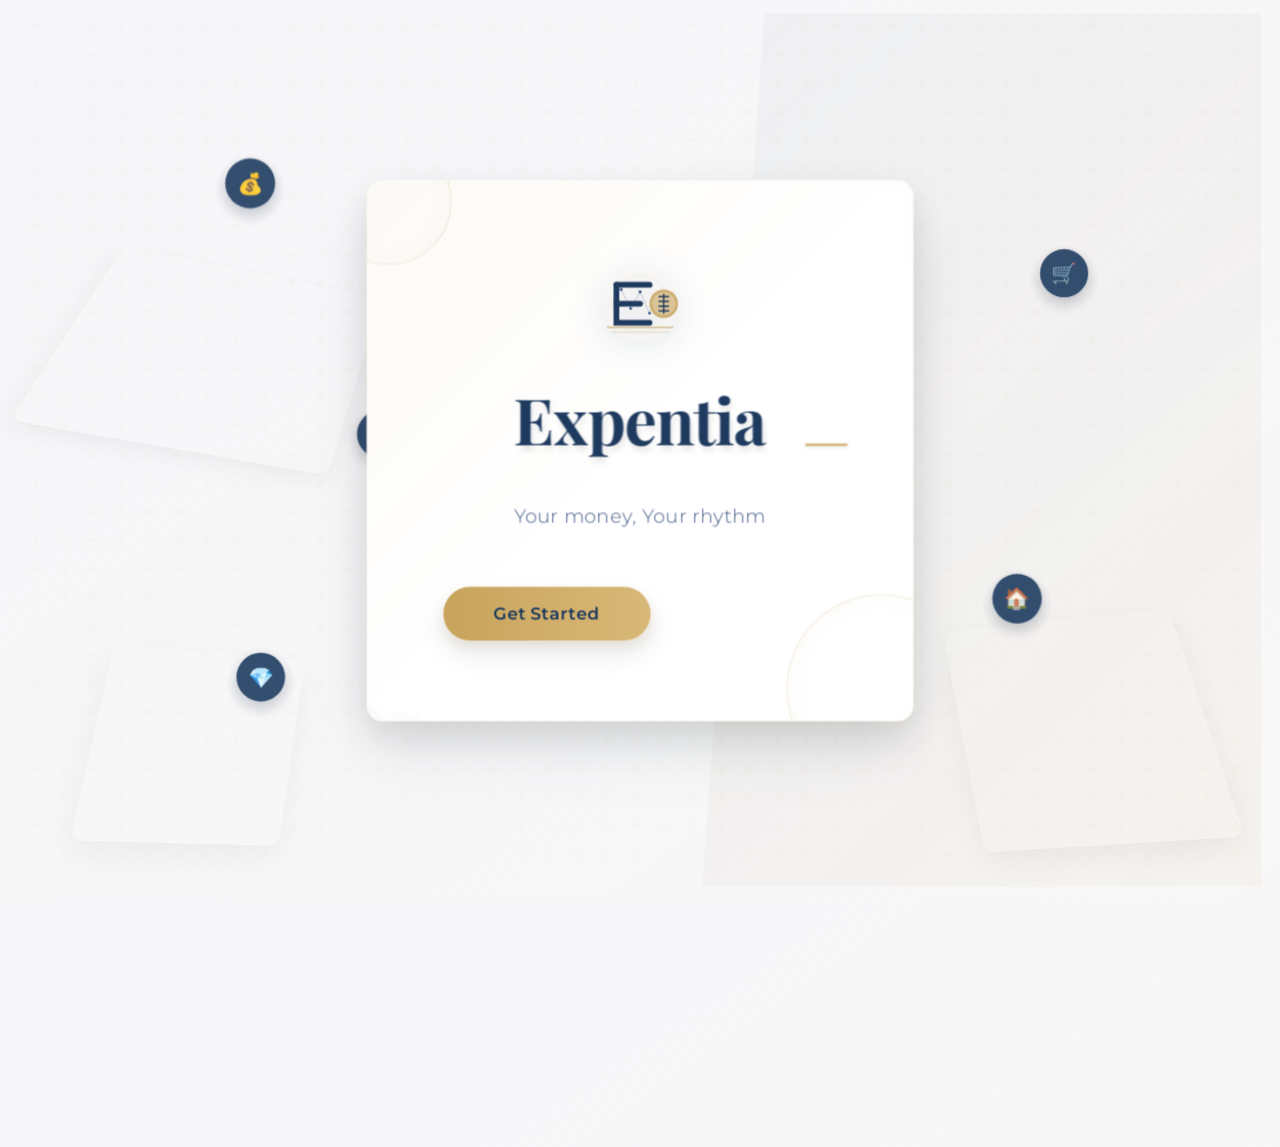
<file: templates/index.html>
<!DOCTYPE html>
<html lang="en">
<head>
    <meta charset="UTF-8">
    <meta name="viewport" content="width=device-width, initial-scale=1.0">
    <title>Expentia - Expense Tracker</title>
    <link href="https://fonts.googleapis.com/css2?family=Playfair+Display:wght@400;500;700&family=Montserrat:wght@300;400;500;600&display=swap" rel="stylesheet">
    <style>
        :root {
            --primary-color: #1e3a5f;
            --secondary-color: #304a7d;
            --accent-color: #c8a45c;
            --text-color: #333333;
            --text-light: #ffffff;
            --background-color: #f9f8f6;
            --card-bg: #ffffff;
            --shadow: 0 15px 40px rgba(0, 0, 0, 0.1);
        }
        
        * {
            margin: 0;
            padding: 0;
            box-sizing: border-box;
        }
        
        body {
            font-family: 'Montserrat', sans-serif;
            background-color: var(--background-color);
            background-image: linear-gradient(to bottom right, rgba(245, 245, 250, 0.8), rgba(245, 245, 250, 0.2));
            height: 100vh;
            color: var(--text-color);
            overflow: hidden;
            position: relative;
            perspective: 1000px;
        }
        
        /* Enhanced 3D background elements */
        .background-pattern {
            position: absolute;
            width: 100%;
            height: 100%;
            top: 0;
            left: 0;
            background-image: url("data:image/svg+xml,%3Csvg width='60' height='60' viewBox='0 0 60 60' xmlns='http://www.w3.org/2000/svg'%3E%3Cg fill='none' fill-rule='evenodd'%3E%3Cg fill='%23c8a45c' fill-opacity='0.05'%3E%3Cpath d='M36 34v-4h-2v4h-4v2h4v4h2v-4h4v-2h-4zm0-30V0h-2v4h-4v2h4v4h2V6h4V4h-4zM6 34v-4H4v4H0v2h4v4h2v-4h4v-2H6zM6 4V0H4v4H0v2h4v4h2V6h4V4H6z'/%3E%3C/g%3E%3C/g%3E%3C/svg%3E");
            opacity: 0.6;
            transform: translateZ(-50px);
        }
        
        /* 3D floating planes */
        .floating-plane {
            position: absolute;
            border-radius: 12px;
            background: rgba(255, 255, 255, 0.05);
            border: 1px solid rgba(255, 255, 255, 0.1);
            transform-style: preserve-3d;
            box-shadow: 0 10px 30px rgba(0, 0, 0, 0.05);
            animation: float 15s infinite ease-in-out;
        }
        
        .plane-1 {
            width: 300px;
            height: 300px;
            top: 10%;
            left: 5%;
            animation-delay: 0s;
            transform: rotateX(45deg) rotateY(15deg) translateZ(-150px);
        }
        
        .plane-2 {
            width: 250px;
            height: 250px;
            bottom: 10%;
            right: 5%;
            animation-delay: 2s;
            transform: rotateX(35deg) rotateY(-15deg) translateZ(-120px);
        }
        
        .plane-3 {
            width: 200px;
            height: 200px;
            top: 70%;
            left: 8%;
            animation-delay: 1s;
            transform: rotateX(25deg) rotateY(25deg) translateZ(-100px);
        }
        
        /* Enhanced accent element */
        .accent-element {
            position: absolute;
            width: 50%;
            height: 100%;
            right: 0;
            top: 0;
            background: linear-gradient(135deg, rgba(30, 58, 95, 0.03) 0%, rgba(200, 164, 92, 0.05) 100%);
            clip-path: polygon(20% 0%, 100% 0%, 100% 100%, 10% 100%);
            transform: translateZ(-30px);
        }
        
        .container {
            position: relative;
            height: 100vh;
            display: flex;
            justify-content: center;
            align-items: center;
            z-index: 2;
            padding: 0 20px;
            transform-style: preserve-3d;
        }
        
        /* Enhanced 3D card styles */
        .card {
            background: var(--card-bg);
            border-radius: 16px;
            box-shadow: 
                0 15px 40px rgba(0, 0, 0, 0.1),
                0 30px 60px rgba(30, 58, 95, 0.08),
                0 8px 16px rgba(200, 164, 92, 0.05);
            padding: 4.5rem;
            max-width: 520px;
            width: 90%;
            position: relative;
            transition: all 0.5s cubic-bezier(0.165, 0.84, 0.44, 1);
            overflow: hidden;
            border: 1px solid rgba(200, 164, 92, 0.1);
            transform-style: preserve-3d;
            transform: translateZ(50px);
        }
        
        .card::before {
            content: '';
            position: absolute;
            top: 0;
            left: 0;
            width: 100%;
            height: 100%;
            background: linear-gradient(135deg, rgba(200, 164, 92, 0.05) 0%, rgba(255, 255, 255, 0) 50%);
            z-index: -1;
        }
        
        /* Card 3D hover effect */
        .card:hover {
            transform: translateY(-10px) translateZ(60px) scale(1.02);
            box-shadow: 
                0 25px 50px rgba(0, 0, 0, 0.15),
                0 40px 80px rgba(30, 58, 95, 0.1),
                0 15px 25px rgba(200, 164, 92, 0.07);
        }
        
        .logo-container {
            margin-bottom: 2.5rem;
            position: relative;
            display: flex;
            align-items: center;
            flex-direction: column;
            transform-style: preserve-3d;
        }
        
        /* Enhanced SVG Logo styles with 3D effect */
        .svg-logo {
            width: 180px;
            margin-bottom: 1.5rem;
            display: block;
            filter: drop-shadow(0 8px 16px rgba(30, 58, 95, 0.15));
            transform: translateZ(20px);
            transition: all 0.3s ease;
        }
        
        .svg-logo:hover {
            transform: translateZ(30px) scale(1.05);
            filter: drop-shadow(0 10px 20px rgba(30, 58, 95, 0.25));
        }
        
        .logo {
            font-family: 'Playfair Display', serif;
            font-size: 3.8rem;
            font-weight: 700;
            color: var(--primary-color);
            letter-spacing: -1px;
            position: relative;
            display: inline-block;
            transform: translateZ(15px);
            text-shadow: 2px 4px 6px rgba(0, 0, 0, 0.1);
        }
        
        .logo-accent {
            position: absolute;
            width: 40px;
            height: 2px;
            background: var(--accent-color);
            bottom: 15px;
            right: -10px;
            transform: translateZ(5px);
            box-shadow: 0 2px 4px rgba(0, 0, 0, 0.1);
        }
        
        .tagline {
            font-size: 1.15rem;
            font-weight: 300;
            margin-bottom: 3.5rem;
            color: var(--secondary-color);
            letter-spacing: 0.5px;
            transform: translateZ(10px);
            text-align: center;
            opacity: 0.9;
        }
        
        /* Enhanced 3D button */
        .btn {
            display: inline-block;
            background: linear-gradient(to right, var(--accent-color), #d9b978);
            color: var(--primary-color);
            padding: 16px 48px;
            border-radius: 30px;
            text-decoration: none;
            font-weight: 600;
            letter-spacing: 0.5px;
            box-shadow: 
                0 6px 12px rgba(200, 164, 92, 0.2),
                0 12px 24px rgba(30, 58, 95, 0.1);
            transition: all 0.3s cubic-bezier(0.175, 0.885, 0.32, 1.275);
            border: none;
            outline: none;
            transform: translateZ(25px);
            position: relative;
            overflow: hidden;
        }
        
        .btn::before {
            content: '';
            position: absolute;
            top: 0;
            left: 0;
            width: 100%;
            height: 100%;
            background: linear-gradient(to right, rgba(255, 255, 255, 0.1), rgba(255, 255, 255, 0.3));
            transform: translateX(-100%);
            transition: transform 0.6s;
        }
        
        .btn:hover {
            transform: translateY(-5px) translateZ(35px) scale(1.05);
            box-shadow: 
                0 10px 20px rgba(200, 164, 92, 0.3),
                0 15px 30px rgba(30, 58, 95, 0.15);
            background: linear-gradient(to right, #d9b978, var(--accent-color));
        }
        
        .btn:hover::before {
            transform: translateX(100%);
        }
        
        /* Enhanced decorative elements with 3D */
        .decorative-circle {
            position: absolute;
            border-radius: 50%;
            border: 1px solid rgba(200, 164, 92, 0.2);
            z-index: -1;
            box-shadow: inset 0 0 20px rgba(200, 164, 92, 0.05);
        }
        
        .circle-1 {
            width: 120px;
            height: 120px;
            top: -40px;
            left: -40px;
            transform: translateZ(-10px);
        }
        
        .circle-2 {
            width: 180px;
            height: 180px;
            bottom: -60px;
            right: -60px;
            transform: translateZ(-15px);
        }
        
        /* Enhanced Icon Elements with 3D Spider Web Animations */
        .icons-container {
            position: absolute;
            width: 100%;
            height: 100%;
            top: 0;
            left: 0;
            z-index: 1;
            pointer-events: none;
            transform-style: preserve-3d;
        }
        
        .icon {
            position: absolute;
            display: flex;
            justify-content: center;
            align-items: center;
            width: 54px;
            height: 54px;
            background-color: var(--primary-color);
            color: var(--accent-color);
            border-radius: 50%;
            font-size: 1.4rem;
            box-shadow: 
                0 5px 15px rgba(30, 58, 95, 0.2),
                0 10px 20px rgba(0, 0, 0, 0.1);
            opacity: 0.9;
            transform-style: preserve-3d;
        }
        
        /* Positions for icons with 3D depths */
        .icon:nth-child(1) { top: 15%; left: 15%; animation-delay: 0s; transform: translateZ(-80px); }
        .icon:nth-child(2) { top: 25%; left: 85%; animation-delay: 0.5s; transform: translateZ(-120px); }
        .icon:nth-child(3) { top: 65%; left: 80%; animation-delay: 1s; transform: translateZ(-90px); }
        .icon:nth-child(4) { top: 75%; left: 15%; animation-delay: 1.5s; transform: translateZ(-110px); }
        .icon:nth-child(5) { top: 45%; left: 25%; animation-delay: 2s; transform: translateZ(-130px); }
        .icon:nth-child(6) { top: 20%; left: 35%; animation-delay: 2.5s; transform: translateZ(-70px); }
        
        /* Enhanced Spider Web Connecting Lines in 3D */
        .web-container {
            position: absolute;
            top: 0;
            left: 0;
            width: 100%;
            height: 100%;
            z-index: 0;
            pointer-events: none;
            transform-style: preserve-3d;
        }
        
        .web-line {
            position: absolute;
            height: 1px;
            background: linear-gradient(90deg, transparent, var(--accent-color), transparent);
            opacity: 0;
            transform-origin: left center;
            animation: webLineReveal 5s infinite;
        }
        
        .web-line-1 {
            top: 17.5%;
            left: 18%;
            width: 67%;
            transform: rotate(25deg) translateZ(-100px);
            animation-delay: 0.2s;
        }
        
        .web-line-2 {
            top: 27.5%;
            left: 38%;
            width: 47%;
            transform: rotate(-15deg) translateZ(-90px);
            animation-delay: 0.7s;
        }
        
        .web-line-3 {
            top: 45%;
            left: 28%;
            width: 52%;
            transform: rotate(25deg) translateZ(-110px);
            animation-delay: 1.2s;
        }
        
        .web-line-4 {
            top: 65%;
            left: 18%;
            width: 62%;
            transform: rotate(45deg) translateZ(-95px);
            animation-delay: 1.7s;
        }
        
        .web-line-5 {
            top: 32%;
            left: 25%;
            width: 20%;
            transform: rotate(70deg) translateZ(-105px);
            animation-delay: 2.2s;
        }
        
        .web-pulse {
            position: absolute;
            width: 12px;
            height: 12px;
            border-radius: 50%;
            background-color: var(--accent-color);
            box-shadow: 0 0 15px var(--accent-color);
            opacity: 0;
            animation: pulseAnimation 4s infinite;
        }
        
        .pulse-1 { top: 15%; left: 15%; animation-delay: 1s; transform: translateZ(-95px); }
        .pulse-2 { top: 25%; left: 85%; animation-delay: 2s; transform: translateZ(-105px); }
        .pulse-3 { top: 65%; left: 80%; animation-delay: 3s; transform: translateZ(-85px); }
        .pulse-4 { top: 75%; left: 15%; animation-delay: 0.5s; transform: translateZ(-115px); }
        .pulse-5 { top: 45%; left: 25%; animation-delay: 1.5s; transform: translateZ(-90px); }
        
        /* Enhanced 3D animations */
        @keyframes iconPulse {
            0% { transform: scale(1) translateZ(-100px); opacity: 0.9; }
            50% { transform: scale(1.15) translateZ(-90px); opacity: 1; }
            100% { transform: scale(1) translateZ(-100px); opacity: 0.9; }
        }
        
        .icon {
            animation: iconPulse 4s infinite ease-in-out;
        }
        
        @keyframes float {
            0% { transform: translate3d(0, 0, -100px) rotateX(0deg) rotateY(0deg); }
            25% { transform: translate3d(10px, 10px, -110px) rotateX(3deg) rotateY(3deg); }
            50% { transform: translate3d(0, 5px, -100px) rotateX(0deg) rotateY(0deg); }
            75% { transform: translate3d(-10px, 10px, -90px) rotateX(-3deg) rotateY(-3deg); }
            100% { transform: translate3d(0, 0, -100px) rotateX(0deg) rotateY(0deg); }
        }
        
        /* Enhanced Web Line Animation with 3D */
        @keyframes webLineReveal {
            0% { opacity: 0; width: 0; }
            20% { opacity: 0.5; }
            40% { opacity: 0.3; }
            60% { opacity: 0.5; }
            80% { opacity: 0.3; }
            100% { opacity: 0; }
        }
        
        /* Enhanced Pulse Animation with 3D */
        @keyframes pulseAnimation {
            0% { transform: scale(0) translateZ(-100px); opacity: 0; }
            20% { opacity: 0.8; }
            50% { transform: scale(2.5) translateZ(-90px); opacity: 0; }
            100% { transform: scale(0) translateZ(-100px); opacity: 0; }
        }
        
        /* Enhanced card highlight animation */
        @keyframes highlightPulse {
            0% { opacity: 0.2; transform: translateZ(5px); }
            50% { opacity: 0.4; transform: translateZ(8px); }
            100% { opacity: 0.2; transform: translateZ(5px); }
        }
        
        .card-highlight {
            position: absolute;
            top: 0;
            left: 0;
            width: 100%;
            height: 6px;+
            background: linear-gradient(to right, var(--accent-color), transparent);
            opacity: 0.2;
            animation: highlightPulse 3s infinite ease-in-out;
        }
        
        /* Mouse parallax effect */
        .parallax-container {
            transform-style: preserve-3d;
            transition: transform 0.1s ease-out;
        }
        
        /* Glass morphism elements */
        .glass-effect {
            position: absolute;
            border-radius: 50%;
            background: rgba(255, 255, 255, 0.1);
            backdrop-filter: blur(5px);
            -webkit-backdrop-filter: blur(5px);
            border: 1px solid rgba(255, 255, 255, 0.05);
        }
        
        .glass-1 {
            width: 150px;
            height: 150px;
            top: -75px;
            right: -75px;
            transform: translateZ(-20px);
        }
        
        .glass-2 {
            width: 100px;
            height: 100px;
            bottom: -50px;
            left: -50px;
            transform: translateZ(-25px);
        }
        
        @media (max-width: 768px) {
            .card {
                padding: 3.5rem 2.5rem;
            }
            
            .logo {
                font-size: 3rem;
            }
            
            .svg-logo {
                width: 140px;
            }
            
            .tagline {
                font-size: 1rem;
                margin-bottom: 2.5rem;
            }
            
            .btn {
                padding: 14px 38px;
                font-size: 0.95rem;
            }
            
            .icon {
                width: 45px;
                height: 45px;
                font-size: 1.2rem;
            }
            
            /* Adjust 3D effects for mobile */
            body {
                perspective: 500px;
            }
            
            .floating-plane {
                display: none;
            }
        }
    </style>
</head>
<body>
    <!-- 3D Floating Planes -->
    <div class="floating-plane plane-1"></div>
    <div class="floating-plane plane-2"></div>
    <div class="floating-plane plane-3"></div>
    
    <!-- Background Elements -->
    <div class="background-pattern"></div>
    <div class="accent-element"></div>
    
    <!-- Spider Web Animation -->
    <div class="web-container">
        <div class="web-line web-line-1"></div>
        <div class="web-line web-line-2"></div>
        <div class="web-line web-line-3"></div>
        <div class="web-line web-line-4"></div>
        <div class="web-line web-line-5"></div>
        
        <div class="web-pulse pulse-1"></div>
        <div class="web-pulse pulse-2"></div>
        <div class="web-pulse pulse-3"></div>
        <div class="web-pulse pulse-4"></div>
        <div class="web-pulse pulse-5"></div>
    </div>
    
    <!-- Main Content with Parallax Effect -->
    <div class="container parallax-container" id="parallax-container">
        <div class="card">
            <div class="card-highlight"></div>
            <div class="decorative-circle circle-1"></div>
            <div class="decorative-circle circle-2"></div>
            <div class="glass-effect glass-1"></div>
            <div class="glass-effect glass-2"></div>
            
            <div class="logo-container">
                <!-- Integrated SVG Logo -->
                <svg class="svg-logo" xmlns="http://www.w3.org/2000/svg" viewBox="0 0 400 200">
                  <!-- Background elements -->
                  <rect width="400" height="200" fill="#ffffff" opacity="0" />
                  
                  <!-- Decorative elements -->
                  <circle cx="200" cy="100" r="80" fill="#f9f8f6" opacity="0.5" />
                  <circle cx="200" cy="100" r="60" stroke="#c8a45c" stroke-width="1" fill="none" opacity="0.2" />
                  
                  <!-- "E" stylized as a money graph -->
                  <g fill="#1e3a5f">
                    <path d="M150 60 L150 140 L220 140" stroke="#1e3a5f" stroke-width="12" stroke-linecap="round" fill="none" />
                    <path d="M150 100 L200 100" stroke="#1e3a5f" stroke-width="12" stroke-linecap="round" fill="none" />
                    <path d="M150 60 L220 60" stroke="#1e3a5f" stroke-width="12" stroke-linecap="round" fill="none" />
                  </g>
                  
                  <!-- Coin/money element -->
                  <circle cx="250" cy="100" r="30" fill="#c8a45c" opacity="0.9" />
                  <circle cx="250" cy="100" r="25" fill="#ffffff" opacity="0.3" />
                  <path d="M250 80 L250 120 M240 85 L260 85 M240 95 L260 95 M240 105 L260 105 M240 115 L260 115" stroke="#1e3a5f" stroke-width="3" stroke-linecap="round" />
                  
                  <!-- Accent lines -->
                  <path d="M130 150 L270 150" stroke="#c8a45c" stroke-width="3" opacity="0.7" />
                  <path d="M140 160 L260 160" stroke="#c8a45c" stroke-width="2" opacity="0.4" />
                  
                  <!-- Small decorative dots representing expenses -->
                  <circle cx="160" cy="70" r="3" fill="#304a7d" />
                  <circle cx="180" cy="110" r="3" fill="#304a7d" />
                  <circle cx="200" cy="75" r="3" fill="#304a7d" />
                  <circle cx="220" cy="120" r="3" fill="#304a7d" />
                  
                  <!-- Connect the dots with thin lines (expense flow) -->
                  <path d="M160 70 L180 110 L200 75 L220 120" stroke="#304a7d" stroke-width="1" fill="none" opacity="0.5" />
                </svg>
                
                <h1 class="logo">Expentia</h1>
                <span class="logo-accent"></span>
            </div>
            <p class="tagline">Your money, Your rhythm</p>
            <a href="{{ url_for('login') }}" class="btn">Get Started</a>
        </div>
    </div>
    
    <!-- Enhanced Icon Elements -->
    <div class="icons-container">
        <div class="icon">💰</div>
        <div class="icon">🛒</div>
        <div class="icon">🏠</div>
        <div class="icon">💎</div>
        <div class="icon">📊</div>
        <div class="icon">✨</div>
    </div>
    
    <!-- JavaScript for Parallax Effect -->
    <script>
        document.addEventListener('DOMContentLoaded', function() {
            const container = document.getElementById('parallax-container');
            
            document.addEventListener('mousemove', function(e) {
                if (!container) return;
                
                const mouseX = e.clientX;
                const mouseY = e.clientY;
                
                const centerX = window.innerWidth / 2;
                const centerY = window.innerHeight / 2;
                
                const moveX = (mouseX - centerX) / 50;
                const moveY = (mouseY - centerY) / 50;
                
                container.style.transform = `rotateY(${moveX}deg) rotateX(${-moveY}deg)`;
            });
            
            // Reset transform when mouse leaves the window
            document.addEventListener('mouseleave', function() {
                if (!container) return;
                container.style.transform = 'rotateY(0deg) rotateX(0deg)';
            });
        });
    </script>
</body>
</html>
</file>
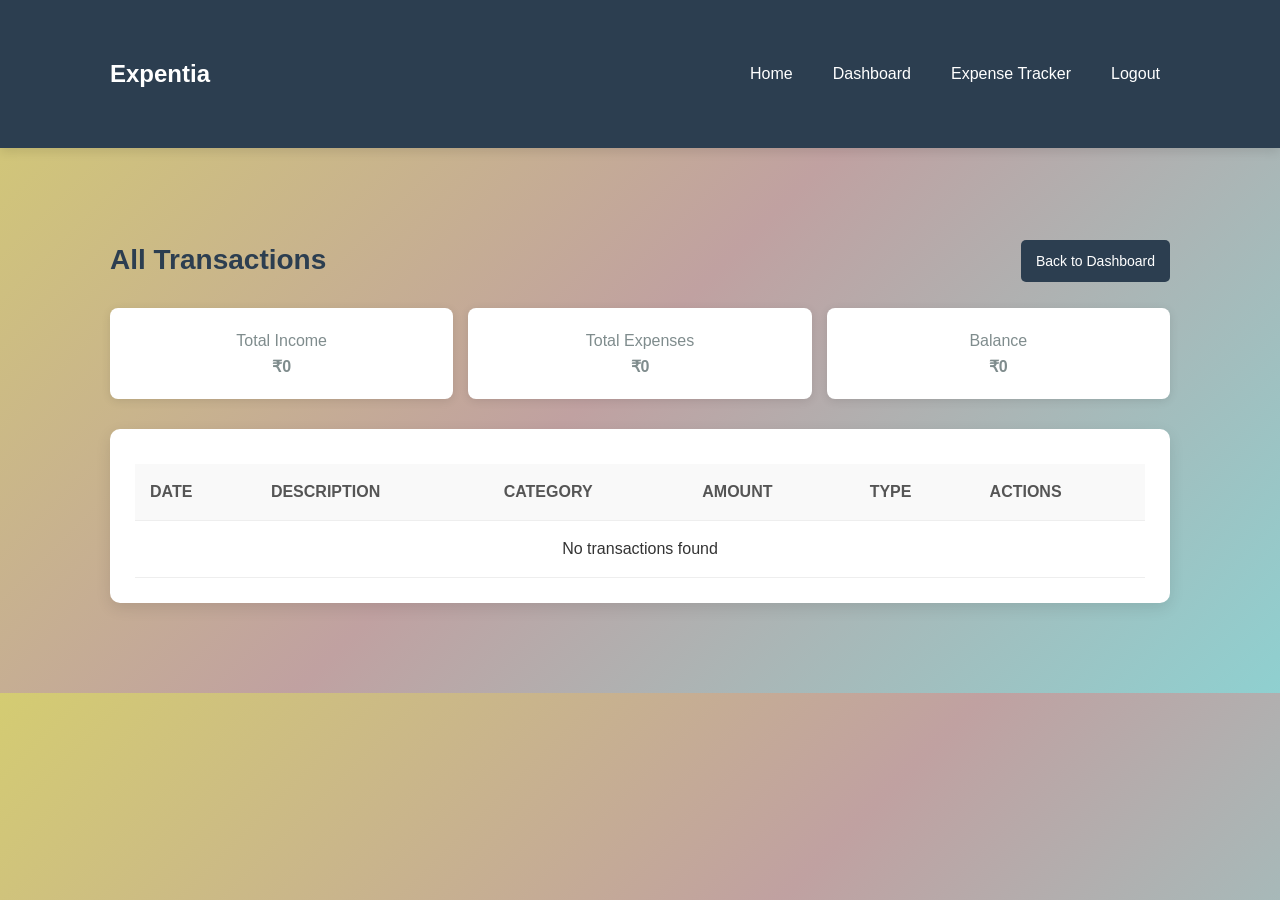
<file: templates/transactions.html>
<!DOCTYPE html>
<html lang="en">
<head>
  <meta charset="UTF-8">
  <meta name="viewport" content="width=device-width, initial-scale=1.0">
  <title>Expentia - All Transactions</title>
  <style>
    * { margin: 0; padding: 0; box-sizing: border-box; font-family: 'Segoe UI', Tahoma, Geneva, Verdana, sans-serif; }
    body { background: linear-gradient(135deg, #d4cc72, #c0a1a1, #8fd0d0); color: #333; line-height: 1.6; }
    .container { max-width: 1100px; margin: 40px auto; padding: 20px; }
    
    /* Header */
    header { background-color: #2c3e50; color: white; padding: 15px 0; box-shadow: 0 4px 10px rgba(0,0,0,0.1); }
    .header-content { display: flex; justify-content: space-between; align-items: center; padding: 0 20px; }
    .logo { font-size: 24px; font-weight: bold; }
    nav ul { display: flex; list-style: none; }
    nav ul li { margin-left: 20px; }
    nav ul li a { color: white; text-decoration: none; padding: 5px 10px; transition: background-color 0.3s; border-radius: 5px; }
    nav ul li a:hover { background-color: rgba(255,255,255,0.2); }

    /* Main Content */
    main { padding: 30px 0; }
    .page-header { display: flex; justify-content: space-between; align-items: center; margin-bottom: 25px; }
    .page-header h1 { font-size: 28px; color: #2c3e50; }
    .btn { background: #2c3e50; color: white; padding: 10px 15px; border-radius: 5px; text-decoration: none; font-size: 14px; transition: 0.3s; }
    .btn:hover { background: #1a252f; }

    /* Summary Cards */
    .summary-container { display: flex; justify-content: space-between; gap: 15px; flex-wrap: wrap; }
    .summary-card { background: white; padding: 20px; border-radius: 8px; box-shadow: 0 2px 10px rgba(0,0,0,0.1); flex: 1; text-align: center; transition: 0.3s; }
    .summary-card:hover { transform: translateY(-3px); box-shadow: 0 5px 15px rgba(0,0,0,0.15); }
    .summary-card p { font-size: 16px; color: #7f8c8d; }
    .summary-card-value { font-size: 24px; font-weight: 600; color: #2c3e50; }

    /* Styled White Box for Transactions */
    .card { background: white; border-radius: 10px; padding: 25px; box-shadow: 0 5px 15px rgba(0,0,0,0.1); margin-top: 30px; overflow: hidden; }
    
    /* Table Styles */
    .table { width: 100%; border-collapse: collapse; margin-top: 10px; }
    .table th, .table td { padding: 15px; text-align: left; border-bottom: 1px solid #eee; }
    .table th { background: #f9f9f9; font-weight: bold; color: #555; text-transform: uppercase; }
    .table tr:hover { background: rgba(0,0,0,0.05); }
    
    /* Status Badge */
    .status-badge { display: inline-block; padding: 5px 10px; border-radius: 5px; font-size: 12px; font-weight: 600; }
    .status-badge.expense { background: rgba(231, 76, 60, 0.2); color: #e74c3c; }
    .status-badge.income { background: rgba(39, 174, 96, 0.2); color: #27ae60; }

    /* Delete Button */
    .btn-delete { width: 30px; height: 30px; border-radius: 50%; border: 1px solid #e74c3c; background: none; color: #e74c3c; cursor: pointer; transition: 0.3s; }
    .btn-delete:hover { background: #e74c3c; color: white; }
  </style>
</head>
<body>

  <header>
    <div class="container header-content">
      <div class="logo">Expentia</div>
      <nav>
        <ul>
          <li><a href="/home">Home</a></li>
          <li><a href="/dashboard">Dashboard</a></li>
          <li><a href="/expensetracker">Expense Tracker</a></li>
          <li><a href="{{ url_for('logout') }}">Logout</a></li>
        </ul>
      </nav>
    </div>
  </header>

  <main>
    <div class="container">
      <div class="page-header">
        <h1>All Transactions</h1>
        <a href="/dashboard" class="btn">Back to Dashboard</a>
      </div>

      <!-- Summary Cards -->
      <div class="summary-container">
        <div class="summary-card">
          <p>Total Income</p>
          <p class="summary-card-value" id="totalIncome">₹0.00</p>
        </div>
        <div class="summary-card">
          <p>Total Expenses</p>
          <p class="summary-card-value expense" id="totalExpenses">₹0.00</p>
        </div>
        <div class="summary-card">
          <p>Balance</p>
          <p class="summary-card-value" id="totalBalance">₹0.00</p>
        </div>
      </div>

      <!-- White Box for Transactions -->
      <div class="card">
        <table class="table">
          <thead>
            <tr>
              <th>Date</th>
              <th>Description</th>
              <th>Category</th>
              <th>Amount</th>
              <th>Type</th>
              <th>Actions</th>
            </tr>
          </thead>
          <tbody id="transactionsTable"></tbody>
        </table>
      </div>
    </div>
  </main>

  <script>
    document.addEventListener("DOMContentLoaded", function() {
        updateTransactionsPage();
        window.addEventListener("storage", function(event) {
            if (event.key === "transactions") updateTransactionsPage();
        });
    });

    function loadTransactions() {
        let transactions = localStorage.getItem("transactions");
        return transactions ? JSON.parse(transactions) : [];
    }

    function updateTransactionsPage() {
        let transactions = loadTransactions();
        let transactionsTable = document.getElementById("transactionsTable");
        let totalIncome = 0, totalExpenses = 0;
        
        transactionsTable.innerHTML = transactions.length === 0 ? 
            "<tr><td colspan='6' style='text-align:center;'>No transactions found</td></tr>" : "";

        transactions.forEach((trans, index) => {
            let row = document.createElement("tr");
            row.innerHTML = `
                <td>${new Date(trans.date).toLocaleDateString('en-IN')}</td>
                <td>${trans.name || "Unnamed"}</td>
                <td>${trans.category || "General"}</td>
                <td>₹${trans.amount.toLocaleString('en-IN')}</td>
                <td><span class="status-badge ${trans.type.toLowerCase()}">${trans.type}</span></td>
                <td><button class="btn-delete" onclick="deleteTransaction(${index})">×</button></td>
            `;
            transactionsTable.appendChild(row);

            if (trans.type === "Income") totalIncome += trans.amount;
            if (trans.type === "Expense") totalExpenses += trans.amount;
        });

        document.getElementById("totalIncome").textContent = `₹${totalIncome.toLocaleString('en-IN')}`;
        document.getElementById("totalExpenses").textContent = `₹${totalExpenses.toLocaleString('en-IN')}`;
        document.getElementById("totalBalance").textContent = `₹${(totalIncome - totalExpenses).toLocaleString('en-IN')}`;
    }
    function deleteTransaction(index) {
    let transactions = loadTransactions(); // Load transactions from localStorage
    transactions.splice(index, 1); // Remove the transaction at the given index
    localStorage.setItem("transactions", JSON.stringify(transactions)); // Save updated list to localStorage
    updateTransactionsPage(); // Refresh the transaction list on the page
}

  </script>
</body>
</html>
</file>
